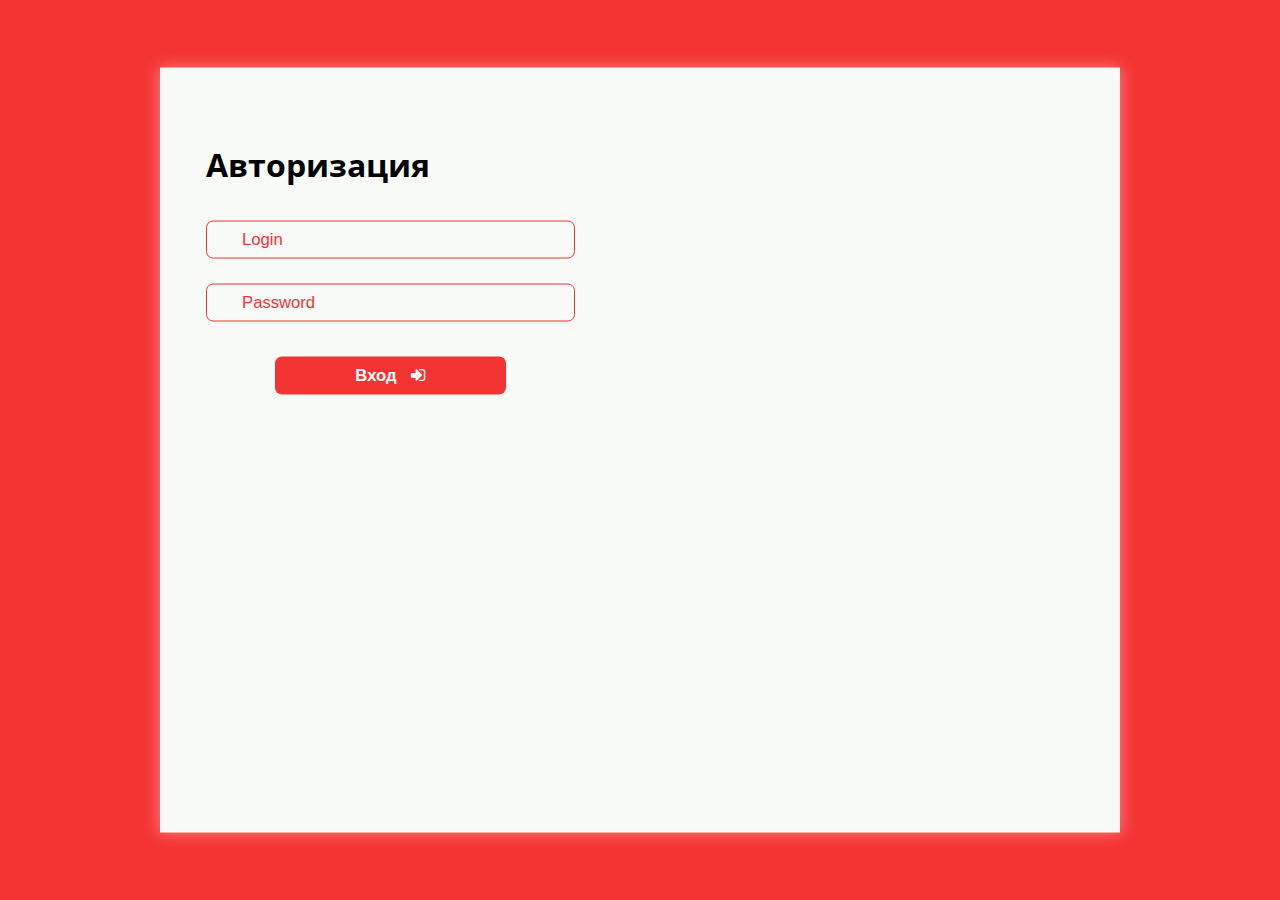
<file: restaurant/admin/index.html>
<meta charset="utf-8"> <!-- UNICODE that contains most of the worlds language to respresnt -->
<!DOCTYPE html>
<html>
<head>
  <meta http-equiv='cache-control' content='no-cache'>
  <meta http-equiv='expires' content='0'>
  <meta http-equiv='pragma' content='no-cache'>
  <link rel="stylesheet" type="text/css" href="../css/authorization.css">
  <script type="text/javascript" src="../js/jquery-3.3.1.min.js"></script>
  <script type="text/javascript" src="js/authorization.js"></script>
  <link rel="stylesheet" href="https://maxcdn.bootstrapcdn.com/font-awesome/4.7.0//css/font-awesome.min.css">
  <link href="https://fonts.googleapis.com/css?family=Lato:300&display=swap" rel="stylesheet">
  <title>Авторизация</title>
</head>
<body>
  <div class="wrap">
    <div class="form"> <!-- Auzoritation form -->
      <div class="tab1 tab_display">
        <div class="left-auth">
          <h1>Авторизация</h1>
          <div class="input-box">
            <input type="text" placeholder="Login" id="auth_login" required=""> <!-- Login input box-->
          </div>
          <div class="input-box">
            <input type="password" placeholder="Password" id="auth_password" minlength="4" required=""> <!-- Password input box -->
          </div>
          <button id="auth_comp">Вход<i class="fa fa-sign-in"></i></button>
        </div>
        <div class="right-auth" style="background-image: url(https://images.unsplash.com/photo-1578474846511-04ba529f0b88?ixlib=rb-1.2.1&ixid=eyJhcHBfaWQiOjEyMDd9&auto=format&fit=crop&w=634&q=80);">
          
        </div>
      </div>
    </div>
  </div>
</body>
</html>
</file>
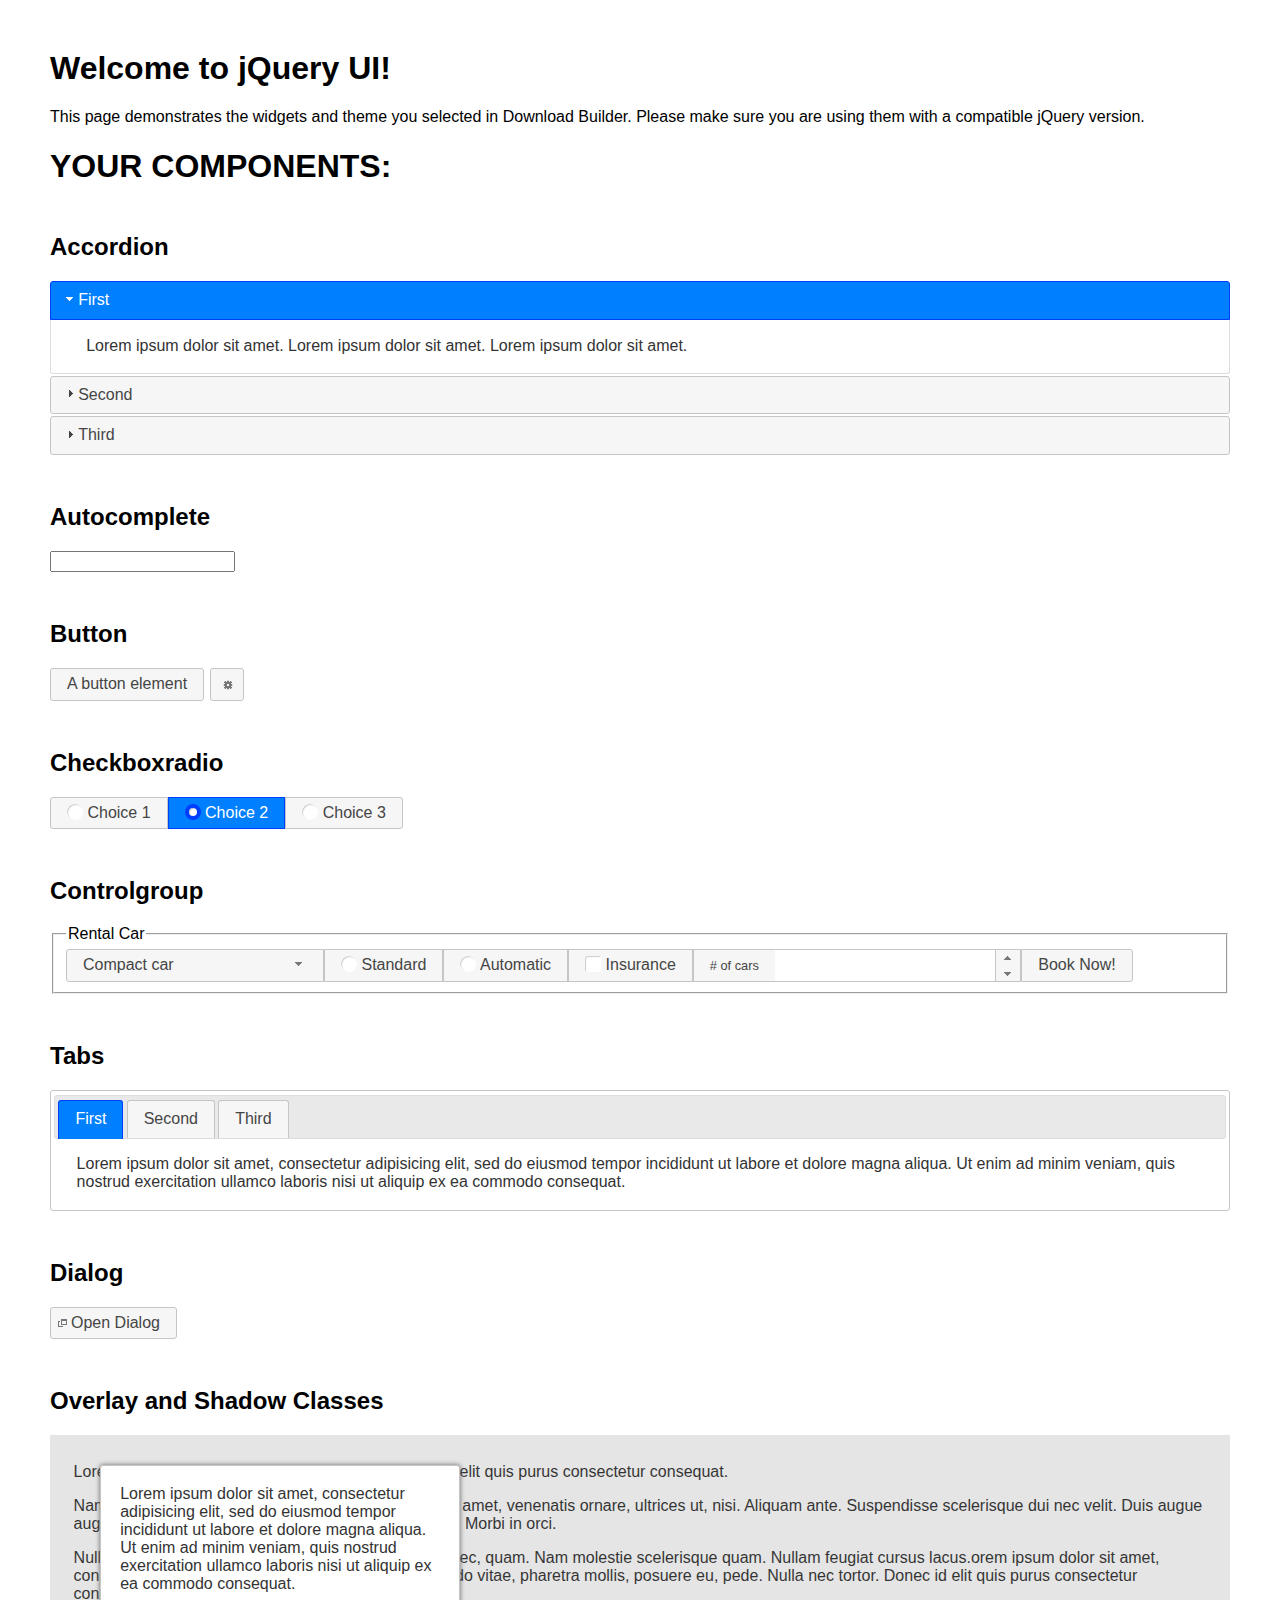
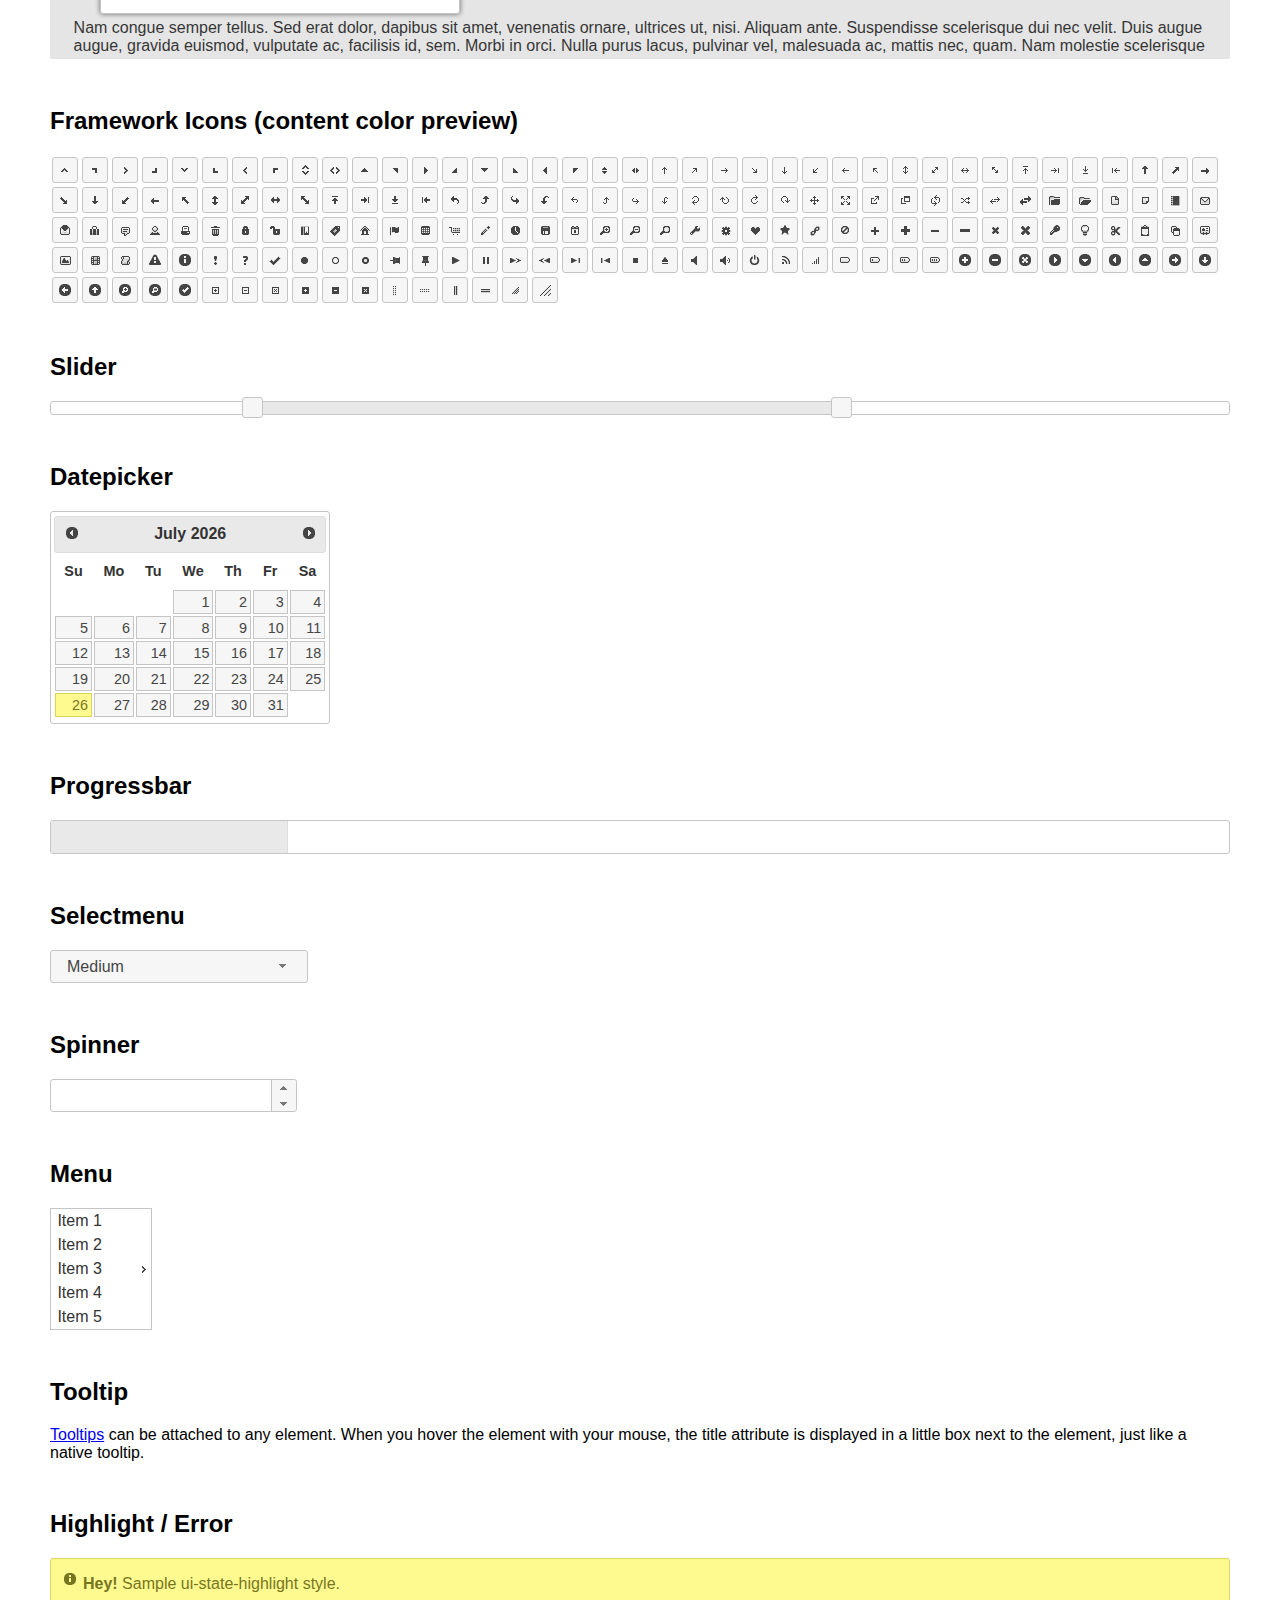
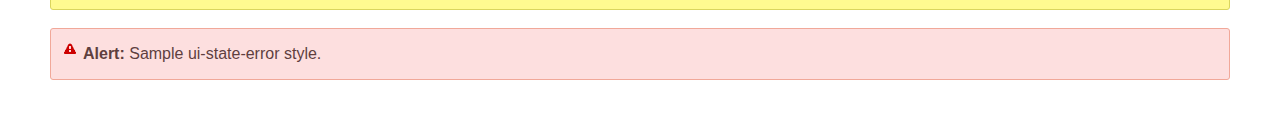
<file: restaurant/js/jquery-ui-1.12.1.custom/index.html>
<!doctype html>
<html lang="us">
<head>
	<meta charset="utf-8">
	<title>jQuery UI Example Page</title>
	<link href="jquery-ui.css" rel="stylesheet">
	<style>
	body{
		font-family: "Trebuchet MS", sans-serif;
		margin: 50px;
	}
	.demoHeaders {
		margin-top: 2em;
	}
	#dialog-link {
		padding: .4em 1em .4em 20px;
		text-decoration: none;
		position: relative;
	}
	#dialog-link span.ui-icon {
		margin: 0 5px 0 0;
		position: absolute;
		left: .2em;
		top: 50%;
		margin-top: -8px;
	}
	#icons {
		margin: 0;
		padding: 0;
	}
	#icons li {
		margin: 2px;
		position: relative;
		padding: 4px 0;
		cursor: pointer;
		float: left;
		list-style: none;
	}
	#icons span.ui-icon {
		float: left;
		margin: 0 4px;
	}
	.fakewindowcontain .ui-widget-overlay {
		position: absolute;
	}
	select {
		width: 200px;
	}
	</style>
</head>
<body>

<h1>Welcome to jQuery UI!</h1>

<div class="ui-widget">
	<p>This page demonstrates the widgets and theme you selected in Download Builder. Please make sure you are using them with a compatible jQuery version.</p>
</div>

<h1>YOUR COMPONENTS:</h1>


<!-- Accordion -->
<h2 class="demoHeaders">Accordion</h2>
<div id="accordion">
	<h3>First</h3>
	<div>Lorem ipsum dolor sit amet. Lorem ipsum dolor sit amet. Lorem ipsum dolor sit amet.</div>
	<h3>Second</h3>
	<div>Phasellus mattis tincidunt nibh.</div>
	<h3>Third</h3>
	<div>Nam dui erat, auctor a, dignissim quis.</div>
</div>



<!-- Autocomplete -->
<h2 class="demoHeaders">Autocomplete</h2>
<div>
	<input id="autocomplete" title="type &quot;a&quot;">
</div>



<!-- Button -->
<h2 class="demoHeaders">Button</h2>
<button id="button">A button element</button>
<button id="button-icon">An icon-only button</button>



<!-- Checkboxradio -->
<h2 class="demoHeaders">Checkboxradio</h2>
<form style="margin-top: 1em;">
	<div id="radioset">
		<input type="radio" id="radio1" name="radio"><label for="radio1">Choice 1</label>
		<input type="radio" id="radio2" name="radio" checked="checked"><label for="radio2">Choice 2</label>
		<input type="radio" id="radio3" name="radio"><label for="radio3">Choice 3</label>
	</div>
</form>



<!-- Controlgroup -->
<h2 class="demoHeaders">Controlgroup</h2>
<fieldset>
	<legend>Rental Car</legend>
	<div id="controlgroup">
		<select id="car-type">
			<option>Compact car</option>
			<option>Midsize car</option>
			<option>Full size car</option>
			<option>SUV</option>
			<option>Luxury</option>
			<option>Truck</option>
			<option>Van</option>
		</select>
		<label for="transmission-standard">Standard</label>
		<input type="radio" name="transmission" id="transmission-standard">
		<label for="transmission-automatic">Automatic</label>
		<input type="radio" name="transmission" id="transmission-automatic">
		<label for="insurance">Insurance</label>
		<input type="checkbox" name="insurance" id="insurance">
		<label for="horizontal-spinner" class="ui-controlgroup-label"># of cars</label>
		<input id="horizontal-spinner" class="ui-spinner-input">
		<button>Book Now!</button>
	</div>
</fieldset>



<!-- Tabs -->
<h2 class="demoHeaders">Tabs</h2>
<div id="tabs">
	<ul>
		<li><a href="#tabs-1">First</a></li>
		<li><a href="#tabs-2">Second</a></li>
		<li><a href="#tabs-3">Third</a></li>
	</ul>
	<div id="tabs-1">Lorem ipsum dolor sit amet, consectetur adipisicing elit, sed do eiusmod tempor incididunt ut labore et dolore magna aliqua. Ut enim ad minim veniam, quis nostrud exercitation ullamco laboris nisi ut aliquip ex ea commodo consequat.</div>
	<div id="tabs-2">Phasellus mattis tincidunt nibh. Cras orci urna, blandit id, pretium vel, aliquet ornare, felis. Maecenas scelerisque sem non nisl. Fusce sed lorem in enim dictum bibendum.</div>
	<div id="tabs-3">Nam dui erat, auctor a, dignissim quis, sollicitudin eu, felis. Pellentesque nisi urna, interdum eget, sagittis et, consequat vestibulum, lacus. Mauris porttitor ullamcorper augue.</div>
</div>



<h2 class="demoHeaders">Dialog</h2>
<p>
	<button id="dialog-link" class="ui-button ui-corner-all ui-widget">
		<span class="ui-icon ui-icon-newwin"></span>Open Dialog
	</button>
</p>

<h2 class="demoHeaders">Overlay and Shadow Classes</h2>
<div style="position: relative; width: 96%; height: 200px; padding:1% 2%; overflow:hidden;" class="fakewindowcontain">
	<p>Lorem ipsum dolor sit amet,  Nulla nec tortor. Donec id elit quis purus consectetur consequat. </p><p>Nam congue semper tellus. Sed erat dolor, dapibus sit amet, venenatis ornare, ultrices ut, nisi. Aliquam ante. Suspendisse scelerisque dui nec velit. Duis augue augue, gravida euismod, vulputate ac, facilisis id, sem. Morbi in orci. </p><p>Nulla purus lacus, pulvinar vel, malesuada ac, mattis nec, quam. Nam molestie scelerisque quam. Nullam feugiat cursus lacus.orem ipsum dolor sit amet, consectetur adipiscing elit. Donec libero risus, commodo vitae, pharetra mollis, posuere eu, pede. Nulla nec tortor. Donec id elit quis purus consectetur consequat. </p><p>Nam congue semper tellus. Sed erat dolor, dapibus sit amet, venenatis ornare, ultrices ut, nisi. Aliquam ante. Suspendisse scelerisque dui nec velit. Duis augue augue, gravida euismod, vulputate ac, facilisis id, sem. Morbi in orci. Nulla purus lacus, pulvinar vel, malesuada ac, mattis nec, quam. Nam molestie scelerisque quam. </p><p>Nullam feugiat cursus lacus.orem ipsum dolor sit amet, consectetur adipiscing elit. Donec libero risus, commodo vitae, pharetra mollis, posuere eu, pede. Nulla nec tortor. Donec id elit quis purus consectetur consequat. Nam congue semper tellus. Sed erat dolor, dapibus sit amet, venenatis ornare, ultrices ut, nisi. Aliquam ante. </p><p>Suspendisse scelerisque dui nec velit. Duis augue augue, gravida euismod, vulputate ac, facilisis id, sem. Morbi in orci. Nulla purus lacus, pulvinar vel, malesuada ac, mattis nec, quam. Nam molestie scelerisque quam. Nullam feugiat cursus lacus.orem ipsum dolor sit amet, consectetur adipiscing elit. Donec libero risus, commodo vitae, pharetra mollis, posuere eu, pede. Nulla nec tortor. Donec id elit quis purus consectetur consequat. Nam congue semper tellus. Sed erat dolor, dapibus sit amet, venenatis ornare, ultrices ut, nisi. </p>

	<!-- ui-dialog -->
	<div class="ui-widget-overlay ui-front"></div>
	<div style="position: absolute; width: 320px; left: 50px; top: 30px; padding: 1.2em" class="ui-widget ui-front ui-widget-content ui-corner-all ui-widget-shadow">
		Lorem ipsum dolor sit amet, consectetur adipisicing elit, sed do eiusmod tempor incididunt ut labore et dolore magna aliqua. Ut enim ad minim veniam, quis nostrud exercitation ullamco laboris nisi ut aliquip ex ea commodo consequat.
	</div>

</div>

<!-- ui-dialog -->
<div id="dialog" title="Dialog Title">
	<p>Lorem ipsum dolor sit amet, consectetur adipisicing elit, sed do eiusmod tempor incididunt ut labore et dolore magna aliqua. Ut enim ad minim veniam, quis nostrud exercitation ullamco laboris nisi ut aliquip ex ea commodo consequat.</p>
</div>



<h2 class="demoHeaders">Framework Icons (content color preview)</h2>
<ul id="icons" class="ui-widget ui-helper-clearfix">
	<li class="ui-state-default ui-corner-all" title=".ui-icon-caret-1-n"><span class="ui-icon ui-icon-caret-1-n"></span></li>
	<li class="ui-state-default ui-corner-all" title=".ui-icon-caret-1-ne"><span class="ui-icon ui-icon-caret-1-ne"></span></li>
	<li class="ui-state-default ui-corner-all" title=".ui-icon-caret-1-e"><span class="ui-icon ui-icon-caret-1-e"></span></li>
	<li class="ui-state-default ui-corner-all" title=".ui-icon-caret-1-se"><span class="ui-icon ui-icon-caret-1-se"></span></li>
	<li class="ui-state-default ui-corner-all" title=".ui-icon-caret-1-s"><span class="ui-icon ui-icon-caret-1-s"></span></li>
	<li class="ui-state-default ui-corner-all" title=".ui-icon-caret-1-sw"><span class="ui-icon ui-icon-caret-1-sw"></span></li>
	<li class="ui-state-default ui-corner-all" title=".ui-icon-caret-1-w"><span class="ui-icon ui-icon-caret-1-w"></span></li>
	<li class="ui-state-default ui-corner-all" title=".ui-icon-caret-1-nw"><span class="ui-icon ui-icon-caret-1-nw"></span></li>
	<li class="ui-state-default ui-corner-all" title=".ui-icon-caret-2-n-s"><span class="ui-icon ui-icon-caret-2-n-s"></span></li>
	<li class="ui-state-default ui-corner-all" title=".ui-icon-caret-2-e-w"><span class="ui-icon ui-icon-caret-2-e-w"></span></li>
	<li class="ui-state-default ui-corner-all" title=".ui-icon-triangle-1-n"><span class="ui-icon ui-icon-triangle-1-n"></span></li>
	<li class="ui-state-default ui-corner-all" title=".ui-icon-triangle-1-ne"><span class="ui-icon ui-icon-triangle-1-ne"></span></li>
	<li class="ui-state-default ui-corner-all" title=".ui-icon-triangle-1-e"><span class="ui-icon ui-icon-triangle-1-e"></span></li>
	<li class="ui-state-default ui-corner-all" title=".ui-icon-triangle-1-se"><span class="ui-icon ui-icon-triangle-1-se"></span></li>
	<li class="ui-state-default ui-corner-all" title=".ui-icon-triangle-1-s"><span class="ui-icon ui-icon-triangle-1-s"></span></li>
	<li class="ui-state-default ui-corner-all" title=".ui-icon-triangle-1-sw"><span class="ui-icon ui-icon-triangle-1-sw"></span></li>
	<li class="ui-state-default ui-corner-all" title=".ui-icon-triangle-1-w"><span class="ui-icon ui-icon-triangle-1-w"></span></li>
	<li class="ui-state-default ui-corner-all" title=".ui-icon-triangle-1-nw"><span class="ui-icon ui-icon-triangle-1-nw"></span></li>
	<li class="ui-state-default ui-corner-all" title=".ui-icon-triangle-2-n-s"><span class="ui-icon ui-icon-triangle-2-n-s"></span></li>
	<li class="ui-state-default ui-corner-all" title=".ui-icon-triangle-2-e-w"><span class="ui-icon ui-icon-triangle-2-e-w"></span></li>
	<li class="ui-state-default ui-corner-all" title=".ui-icon-arrow-1-n"><span class="ui-icon ui-icon-arrow-1-n"></span></li>
	<li class="ui-state-default ui-corner-all" title=".ui-icon-arrow-1-ne"><span class="ui-icon ui-icon-arrow-1-ne"></span></li>
	<li class="ui-state-default ui-corner-all" title=".ui-icon-arrow-1-e"><span class="ui-icon ui-icon-arrow-1-e"></span></li>
	<li class="ui-state-default ui-corner-all" title=".ui-icon-arrow-1-se"><span class="ui-icon ui-icon-arrow-1-se"></span></li>
	<li class="ui-state-default ui-corner-all" title=".ui-icon-arrow-1-s"><span class="ui-icon ui-icon-arrow-1-s"></span></li>
	<li class="ui-state-default ui-corner-all" title=".ui-icon-arrow-1-sw"><span class="ui-icon ui-icon-arrow-1-sw"></span></li>
	<li class="ui-state-default ui-corner-all" title=".ui-icon-arrow-1-w"><span class="ui-icon ui-icon-arrow-1-w"></span></li>
	<li class="ui-state-default ui-corner-all" title=".ui-icon-arrow-1-nw"><span class="ui-icon ui-icon-arrow-1-nw"></span></li>
	<li class="ui-state-default ui-corner-all" title=".ui-icon-arrow-2-n-s"><span class="ui-icon ui-icon-arrow-2-n-s"></span></li>
	<li class="ui-state-default ui-corner-all" title=".ui-icon-arrow-2-ne-sw"><span class="ui-icon ui-icon-arrow-2-ne-sw"></span></li>
	<li class="ui-state-default ui-corner-all" title=".ui-icon-arrow-2-e-w"><span class="ui-icon ui-icon-arrow-2-e-w"></span></li>
	<li class="ui-state-default ui-corner-all" title=".ui-icon-arrow-2-se-nw"><span class="ui-icon ui-icon-arrow-2-se-nw"></span></li>
	<li class="ui-state-default ui-corner-all" title=".ui-icon-arrowstop-1-n"><span class="ui-icon ui-icon-arrowstop-1-n"></span></li>
	<li class="ui-state-default ui-corner-all" title=".ui-icon-arrowstop-1-e"><span class="ui-icon ui-icon-arrowstop-1-e"></span></li>
	<li class="ui-state-default ui-corner-all" title=".ui-icon-arrowstop-1-s"><span class="ui-icon ui-icon-arrowstop-1-s"></span></li>
	<li class="ui-state-default ui-corner-all" title=".ui-icon-arrowstop-1-w"><span class="ui-icon ui-icon-arrowstop-1-w"></span></li>
	<li class="ui-state-default ui-corner-all" title=".ui-icon-arrowthick-1-n"><span class="ui-icon ui-icon-arrowthick-1-n"></span></li>
	<li class="ui-state-default ui-corner-all" title=".ui-icon-arrowthick-1-ne"><span class="ui-icon ui-icon-arrowthick-1-ne"></span></li>
	<li class="ui-state-default ui-corner-all" title=".ui-icon-arrowthick-1-e"><span class="ui-icon ui-icon-arrowthick-1-e"></span></li>
	<li class="ui-state-default ui-corner-all" title=".ui-icon-arrowthick-1-se"><span class="ui-icon ui-icon-arrowthick-1-se"></span></li>
	<li class="ui-state-default ui-corner-all" title=".ui-icon-arrowthick-1-s"><span class="ui-icon ui-icon-arrowthick-1-s"></span></li>
	<li class="ui-state-default ui-corner-all" title=".ui-icon-arrowthick-1-sw"><span class="ui-icon ui-icon-arrowthick-1-sw"></span></li>
	<li class="ui-state-default ui-corner-all" title=".ui-icon-arrowthick-1-w"><span class="ui-icon ui-icon-arrowthick-1-w"></span></li>
	<li class="ui-state-default ui-corner-all" title=".ui-icon-arrowthick-1-nw"><span class="ui-icon ui-icon-arrowthick-1-nw"></span></li>
	<li class="ui-state-default ui-corner-all" title=".ui-icon-arrowthick-2-n-s"><span class="ui-icon ui-icon-arrowthick-2-n-s"></span></li>
	<li class="ui-state-default ui-corner-all" title=".ui-icon-arrowthick-2-ne-sw"><span class="ui-icon ui-icon-arrowthick-2-ne-sw"></span></li>
	<li class="ui-state-default ui-corner-all" title=".ui-icon-arrowthick-2-e-w"><span class="ui-icon ui-icon-arrowthick-2-e-w"></span></li>
	<li class="ui-state-default ui-corner-all" title=".ui-icon-arrowthick-2-se-nw"><span class="ui-icon ui-icon-arrowthick-2-se-nw"></span></li>
	<li class="ui-state-default ui-corner-all" title=".ui-icon-arrowthickstop-1-n"><span class="ui-icon ui-icon-arrowthickstop-1-n"></span></li>
	<li class="ui-state-default ui-corner-all" title=".ui-icon-arrowthickstop-1-e"><span class="ui-icon ui-icon-arrowthickstop-1-e"></span></li>
	<li class="ui-state-default ui-corner-all" title=".ui-icon-arrowthickstop-1-s"><span class="ui-icon ui-icon-arrowthickstop-1-s"></span></li>
	<li class="ui-state-default ui-corner-all" title=".ui-icon-arrowthickstop-1-w"><span class="ui-icon ui-icon-arrowthickstop-1-w"></span></li>
	<li class="ui-state-default ui-corner-all" title=".ui-icon-arrowreturnthick-1-w"><span class="ui-icon ui-icon-arrowreturnthick-1-w"></span></li>
	<li class="ui-state-default ui-corner-all" title=".ui-icon-arrowreturnthick-1-n"><span class="ui-icon ui-icon-arrowreturnthick-1-n"></span></li>
	<li class="ui-state-default ui-corner-all" title=".ui-icon-arrowreturnthick-1-e"><span class="ui-icon ui-icon-arrowreturnthick-1-e"></span></li>
	<li class="ui-state-default ui-corner-all" title=".ui-icon-arrowreturnthick-1-s"><span class="ui-icon ui-icon-arrowreturnthick-1-s"></span></li>
	<li class="ui-state-default ui-corner-all" title=".ui-icon-arrowreturn-1-w"><span class="ui-icon ui-icon-arrowreturn-1-w"></span></li>
	<li class="ui-state-default ui-corner-all" title=".ui-icon-arrowreturn-1-n"><span class="ui-icon ui-icon-arrowreturn-1-n"></span></li>
	<li class="ui-state-default ui-corner-all" title=".ui-icon-arrowreturn-1-e"><span class="ui-icon ui-icon-arrowreturn-1-e"></span></li>
	<li class="ui-state-default ui-corner-all" title=".ui-icon-arrowreturn-1-s"><span class="ui-icon ui-icon-arrowreturn-1-s"></span></li>
	<li class="ui-state-default ui-corner-all" title=".ui-icon-arrowrefresh-1-w"><span class="ui-icon ui-icon-arrowrefresh-1-w"></span></li>
	<li class="ui-state-default ui-corner-all" title=".ui-icon-arrowrefresh-1-n"><span class="ui-icon ui-icon-arrowrefresh-1-n"></span></li>
	<li class="ui-state-default ui-corner-all" title=".ui-icon-arrowrefresh-1-e"><span class="ui-icon ui-icon-arrowrefresh-1-e"></span></li>
	<li class="ui-state-default ui-corner-all" title=".ui-icon-arrowrefresh-1-s"><span class="ui-icon ui-icon-arrowrefresh-1-s"></span></li>
	<li class="ui-state-default ui-corner-all" title=".ui-icon-arrow-4"><span class="ui-icon ui-icon-arrow-4"></span></li>
	<li class="ui-state-default ui-corner-all" title=".ui-icon-arrow-4-diag"><span class="ui-icon ui-icon-arrow-4-diag"></span></li>
	<li class="ui-state-default ui-corner-all" title=".ui-icon-extlink"><span class="ui-icon ui-icon-extlink"></span></li>
	<li class="ui-state-default ui-corner-all" title=".ui-icon-newwin"><span class="ui-icon ui-icon-newwin"></span></li>
	<li class="ui-state-default ui-corner-all" title=".ui-icon-refresh"><span class="ui-icon ui-icon-refresh"></span></li>
	<li class="ui-state-default ui-corner-all" title=".ui-icon-shuffle"><span class="ui-icon ui-icon-shuffle"></span></li>
	<li class="ui-state-default ui-corner-all" title=".ui-icon-transfer-e-w"><span class="ui-icon ui-icon-transfer-e-w"></span></li>
	<li class="ui-state-default ui-corner-all" title=".ui-icon-transferthick-e-w"><span class="ui-icon ui-icon-transferthick-e-w"></span></li>
	<li class="ui-state-default ui-corner-all" title=".ui-icon-folder-collapsed"><span class="ui-icon ui-icon-folder-collapsed"></span></li>
	<li class="ui-state-default ui-corner-all" title=".ui-icon-folder-open"><span class="ui-icon ui-icon-folder-open"></span></li>
	<li class="ui-state-default ui-corner-all" title=".ui-icon-document"><span class="ui-icon ui-icon-document"></span></li>
	<li class="ui-state-default ui-corner-all" title=".ui-icon-document-b"><span class="ui-icon ui-icon-document-b"></span></li>
	<li class="ui-state-default ui-corner-all" title=".ui-icon-note"><span class="ui-icon ui-icon-note"></span></li>
	<li class="ui-state-default ui-corner-all" title=".ui-icon-mail-closed"><span class="ui-icon ui-icon-mail-closed"></span></li>
	<li class="ui-state-default ui-corner-all" title=".ui-icon-mail-open"><span class="ui-icon ui-icon-mail-open"></span></li>
	<li class="ui-state-default ui-corner-all" title=".ui-icon-suitcase"><span class="ui-icon ui-icon-suitcase"></span></li>
	<li class="ui-state-default ui-corner-all" title=".ui-icon-comment"><span class="ui-icon ui-icon-comment"></span></li>
	<li class="ui-state-default ui-corner-all" title=".ui-icon-person"><span class="ui-icon ui-icon-person"></span></li>
	<li class="ui-state-default ui-corner-all" title=".ui-icon-print"><span class="ui-icon ui-icon-print"></span></li>
	<li class="ui-state-default ui-corner-all" title=".ui-icon-trash"><span class="ui-icon ui-icon-trash"></span></li>
	<li class="ui-state-default ui-corner-all" title=".ui-icon-locked"><span class="ui-icon ui-icon-locked"></span></li>
	<li class="ui-state-default ui-corner-all" title=".ui-icon-unlocked"><span class="ui-icon ui-icon-unlocked"></span></li>
	<li class="ui-state-default ui-corner-all" title=".ui-icon-bookmark"><span class="ui-icon ui-icon-bookmark"></span></li>
	<li class="ui-state-default ui-corner-all" title=".ui-icon-tag"><span class="ui-icon ui-icon-tag"></span></li>
	<li class="ui-state-default ui-corner-all" title=".ui-icon-home"><span class="ui-icon ui-icon-home"></span></li>
	<li class="ui-state-default ui-corner-all" title=".ui-icon-flag"><span class="ui-icon ui-icon-flag"></span></li>
	<li class="ui-state-default ui-corner-all" title=".ui-icon-calculator"><span class="ui-icon ui-icon-calculator"></span></li>
	<li class="ui-state-default ui-corner-all" title=".ui-icon-cart"><span class="ui-icon ui-icon-cart"></span></li>
	<li class="ui-state-default ui-corner-all" title=".ui-icon-pencil"><span class="ui-icon ui-icon-pencil"></span></li>
	<li class="ui-state-default ui-corner-all" title=".ui-icon-clock"><span class="ui-icon ui-icon-clock"></span></li>
	<li class="ui-state-default ui-corner-all" title=".ui-icon-disk"><span class="ui-icon ui-icon-disk"></span></li>
	<li class="ui-state-default ui-corner-all" title=".ui-icon-calendar"><span class="ui-icon ui-icon-calendar"></span></li>
	<li class="ui-state-default ui-corner-all" title=".ui-icon-zoomin"><span class="ui-icon ui-icon-zoomin"></span></li>
	<li class="ui-state-default ui-corner-all" title=".ui-icon-zoomout"><span class="ui-icon ui-icon-zoomout"></span></li>
	<li class="ui-state-default ui-corner-all" title=".ui-icon-search"><span class="ui-icon ui-icon-search"></span></li>
	<li class="ui-state-default ui-corner-all" title=".ui-icon-wrench"><span class="ui-icon ui-icon-wrench"></span></li>
	<li class="ui-state-default ui-corner-all" title=".ui-icon-gear"><span class="ui-icon ui-icon-gear"></span></li>
	<li class="ui-state-default ui-corner-all" title=".ui-icon-heart"><span class="ui-icon ui-icon-heart"></span></li>
	<li class="ui-state-default ui-corner-all" title=".ui-icon-star"><span class="ui-icon ui-icon-star"></span></li>
	<li class="ui-state-default ui-corner-all" title=".ui-icon-link"><span class="ui-icon ui-icon-link"></span></li>
	<li class="ui-state-default ui-corner-all" title=".ui-icon-cancel"><span class="ui-icon ui-icon-cancel"></span></li>
	<li class="ui-state-default ui-corner-all" title=".ui-icon-plus"><span class="ui-icon ui-icon-plus"></span></li>
	<li class="ui-state-default ui-corner-all" title=".ui-icon-plusthick"><span class="ui-icon ui-icon-plusthick"></span></li>
	<li class="ui-state-default ui-corner-all" title=".ui-icon-minus"><span class="ui-icon ui-icon-minus"></span></li>
	<li class="ui-state-default ui-corner-all" title=".ui-icon-minusthick"><span class="ui-icon ui-icon-minusthick"></span></li>
	<li class="ui-state-default ui-corner-all" title=".ui-icon-close"><span class="ui-icon ui-icon-close"></span></li>
	<li class="ui-state-default ui-corner-all" title=".ui-icon-closethick"><span class="ui-icon ui-icon-closethick"></span></li>
	<li class="ui-state-default ui-corner-all" title=".ui-icon-key"><span class="ui-icon ui-icon-key"></span></li>
	<li class="ui-state-default ui-corner-all" title=".ui-icon-lightbulb"><span class="ui-icon ui-icon-lightbulb"></span></li>
	<li class="ui-state-default ui-corner-all" title=".ui-icon-scissors"><span class="ui-icon ui-icon-scissors"></span></li>
	<li class="ui-state-default ui-corner-all" title=".ui-icon-clipboard"><span class="ui-icon ui-icon-clipboard"></span></li>
	<li class="ui-state-default ui-corner-all" title=".ui-icon-copy"><span class="ui-icon ui-icon-copy"></span></li>
	<li class="ui-state-default ui-corner-all" title=".ui-icon-contact"><span class="ui-icon ui-icon-contact"></span></li>
	<li class="ui-state-default ui-corner-all" title=".ui-icon-image"><span class="ui-icon ui-icon-image"></span></li>
	<li class="ui-state-default ui-corner-all" title=".ui-icon-video"><span class="ui-icon ui-icon-video"></span></li>
	<li class="ui-state-default ui-corner-all" title=".ui-icon-script"><span class="ui-icon ui-icon-script"></span></li>
	<li class="ui-state-default ui-corner-all" title=".ui-icon-alert"><span class="ui-icon ui-icon-alert"></span></li>
	<li class="ui-state-default ui-corner-all" title=".ui-icon-info"><span class="ui-icon ui-icon-info"></span></li>
	<li class="ui-state-default ui-corner-all" title=".ui-icon-notice"><span class="ui-icon ui-icon-notice"></span></li>
	<li class="ui-state-default ui-corner-all" title=".ui-icon-help"><span class="ui-icon ui-icon-help"></span></li>
	<li class="ui-state-default ui-corner-all" title=".ui-icon-check"><span class="ui-icon ui-icon-check"></span></li>
	<li class="ui-state-default ui-corner-all" title=".ui-icon-bullet"><span class="ui-icon ui-icon-bullet"></span></li>
	<li class="ui-state-default ui-corner-all" title=".ui-icon-radio-off"><span class="ui-icon ui-icon-radio-off"></span></li>
	<li class="ui-state-default ui-corner-all" title=".ui-icon-radio-on"><span class="ui-icon ui-icon-radio-on"></span></li>
	<li class="ui-state-default ui-corner-all" title=".ui-icon-pin-w"><span class="ui-icon ui-icon-pin-w"></span></li>
	<li class="ui-state-default ui-corner-all" title=".ui-icon-pin-s"><span class="ui-icon ui-icon-pin-s"></span></li>
	<li class="ui-state-default ui-corner-all" title=".ui-icon-play"><span class="ui-icon ui-icon-play"></span></li>
	<li class="ui-state-default ui-corner-all" title=".ui-icon-pause"><span class="ui-icon ui-icon-pause"></span></li>
	<li class="ui-state-default ui-corner-all" title=".ui-icon-seek-next"><span class="ui-icon ui-icon-seek-next"></span></li>
	<li class="ui-state-default ui-corner-all" title=".ui-icon-seek-prev"><span class="ui-icon ui-icon-seek-prev"></span></li>
	<li class="ui-state-default ui-corner-all" title=".ui-icon-seek-end"><span class="ui-icon ui-icon-seek-end"></span></li>
	<li class="ui-state-default ui-corner-all" title=".ui-icon-seek-first"><span class="ui-icon ui-icon-seek-first"></span></li>
	<li class="ui-state-default ui-corner-all" title=".ui-icon-stop"><span class="ui-icon ui-icon-stop"></span></li>
	<li class="ui-state-default ui-corner-all" title=".ui-icon-eject"><span class="ui-icon ui-icon-eject"></span></li>
	<li class="ui-state-default ui-corner-all" title=".ui-icon-volume-off"><span class="ui-icon ui-icon-volume-off"></span></li>
	<li class="ui-state-default ui-corner-all" title=".ui-icon-volume-on"><span class="ui-icon ui-icon-volume-on"></span></li>
	<li class="ui-state-default ui-corner-all" title=".ui-icon-power"><span class="ui-icon ui-icon-power"></span></li>
	<li class="ui-state-default ui-corner-all" title=".ui-icon-signal-diag"><span class="ui-icon ui-icon-signal-diag"></span></li>
	<li class="ui-state-default ui-corner-all" title=".ui-icon-signal"><span class="ui-icon ui-icon-signal"></span></li>
	<li class="ui-state-default ui-corner-all" title=".ui-icon-battery-0"><span class="ui-icon ui-icon-battery-0"></span></li>
	<li class="ui-state-default ui-corner-all" title=".ui-icon-battery-1"><span class="ui-icon ui-icon-battery-1"></span></li>
	<li class="ui-state-default ui-corner-all" title=".ui-icon-battery-2"><span class="ui-icon ui-icon-battery-2"></span></li>
	<li class="ui-state-default ui-corner-all" title=".ui-icon-battery-3"><span class="ui-icon ui-icon-battery-3"></span></li>
	<li class="ui-state-default ui-corner-all" title=".ui-icon-circle-plus"><span class="ui-icon ui-icon-circle-plus"></span></li>
	<li class="ui-state-default ui-corner-all" title=".ui-icon-circle-minus"><span class="ui-icon ui-icon-circle-minus"></span></li>
	<li class="ui-state-default ui-corner-all" title=".ui-icon-circle-close"><span class="ui-icon ui-icon-circle-close"></span></li>
	<li class="ui-state-default ui-corner-all" title=".ui-icon-circle-triangle-e"><span class="ui-icon ui-icon-circle-triangle-e"></span></li>
	<li class="ui-state-default ui-corner-all" title=".ui-icon-circle-triangle-s"><span class="ui-icon ui-icon-circle-triangle-s"></span></li>
	<li class="ui-state-default ui-corner-all" title=".ui-icon-circle-triangle-w"><span class="ui-icon ui-icon-circle-triangle-w"></span></li>
	<li class="ui-state-default ui-corner-all" title=".ui-icon-circle-triangle-n"><span class="ui-icon ui-icon-circle-triangle-n"></span></li>
	<li class="ui-state-default ui-corner-all" title=".ui-icon-circle-arrow-e"><span class="ui-icon ui-icon-circle-arrow-e"></span></li>
	<li class="ui-state-default ui-corner-all" title=".ui-icon-circle-arrow-s"><span class="ui-icon ui-icon-circle-arrow-s"></span></li>
	<li class="ui-state-default ui-corner-all" title=".ui-icon-circle-arrow-w"><span class="ui-icon ui-icon-circle-arrow-w"></span></li>
	<li class="ui-state-default ui-corner-all" title=".ui-icon-circle-arrow-n"><span class="ui-icon ui-icon-circle-arrow-n"></span></li>
	<li class="ui-state-default ui-corner-all" title=".ui-icon-circle-zoomin"><span class="ui-icon ui-icon-circle-zoomin"></span></li>
	<li class="ui-state-default ui-corner-all" title=".ui-icon-circle-zoomout"><span class="ui-icon ui-icon-circle-zoomout"></span></li>
	<li class="ui-state-default ui-corner-all" title=".ui-icon-circle-check"><span class="ui-icon ui-icon-circle-check"></span></li>
	<li class="ui-state-default ui-corner-all" title=".ui-icon-circlesmall-plus"><span class="ui-icon ui-icon-circlesmall-plus"></span></li>
	<li class="ui-state-default ui-corner-all" title=".ui-icon-circlesmall-minus"><span class="ui-icon ui-icon-circlesmall-minus"></span></li>
	<li class="ui-state-default ui-corner-all" title=".ui-icon-circlesmall-close"><span class="ui-icon ui-icon-circlesmall-close"></span></li>
	<li class="ui-state-default ui-corner-all" title=".ui-icon-squaresmall-plus"><span class="ui-icon ui-icon-squaresmall-plus"></span></li>
	<li class="ui-state-default ui-corner-all" title=".ui-icon-squaresmall-minus"><span class="ui-icon ui-icon-squaresmall-minus"></span></li>
	<li class="ui-state-default ui-corner-all" title=".ui-icon-squaresmall-close"><span class="ui-icon ui-icon-squaresmall-close"></span></li>
	<li class="ui-state-default ui-corner-all" title=".ui-icon-grip-dotted-vertical"><span class="ui-icon ui-icon-grip-dotted-vertical"></span></li>
	<li class="ui-state-default ui-corner-all" title=".ui-icon-grip-dotted-horizontal"><span class="ui-icon ui-icon-grip-dotted-horizontal"></span></li>
	<li class="ui-state-default ui-corner-all" title=".ui-icon-grip-solid-vertical"><span class="ui-icon ui-icon-grip-solid-vertical"></span></li>
	<li class="ui-state-default ui-corner-all" title=".ui-icon-grip-solid-horizontal"><span class="ui-icon ui-icon-grip-solid-horizontal"></span></li>
	<li class="ui-state-default ui-corner-all" title=".ui-icon-gripsmall-diagonal-se"><span class="ui-icon ui-icon-gripsmall-diagonal-se"></span></li>
	<li class="ui-state-default ui-corner-all" title=".ui-icon-grip-diagonal-se"><span class="ui-icon ui-icon-grip-diagonal-se"></span></li>
</ul>


<!-- Slider -->
<h2 class="demoHeaders">Slider</h2>
<div id="slider"></div>



<!-- Datepicker -->
<h2 class="demoHeaders">Datepicker</h2>
<div id="datepicker"></div>



<!-- Progressbar -->
<h2 class="demoHeaders">Progressbar</h2>
<div id="progressbar"></div>



<!-- Progressbar -->
<h2 class="demoHeaders">Selectmenu</h2>
<select id="selectmenu">
	<option>Slower</option>
	<option>Slow</option>
	<option selected="selected">Medium</option>
	<option>Fast</option>
	<option>Faster</option>
</select>



<!-- Spinner -->
<h2 class="demoHeaders">Spinner</h2>
<input id="spinner">



<!-- Menu -->
<h2 class="demoHeaders">Menu</h2>
<ul style="width:100px;" id="menu">
	<li><div>Item 1</div></li>
	<li><div>Item 2</div></li>
	<li><div>Item 3</div>
		<ul>
			<li><div>Item 3-1</div></li>
			<li><div>Item 3-2</div></li>
			<li><div>Item 3-3</div></li>
			<li><div>Item 3-4</div></li>
			<li><div>Item 3-5</div></li>
		</ul>
	</li>
	<li><div>Item 4</div></li>
	<li><div>Item 5</div></li>
</ul>



<!-- Tooltip -->
<h2 class="demoHeaders">Tooltip</h2>
<p id="tooltip">
	<a href="#" title="That&apos;s what this widget is">Tooltips</a> can be attached to any element. When you hover
the element with your mouse, the title attribute is displayed in a little box next to the element, just like a native tooltip.
</p>


<!-- Highlight / Error -->
<h2 class="demoHeaders">Highlight / Error</h2>
<div class="ui-widget">
	<div class="ui-state-highlight ui-corner-all" style="margin-top: 20px; padding: 0 .7em;">
		<p><span class="ui-icon ui-icon-info" style="float: left; margin-right: .3em;"></span>
		<strong>Hey!</strong> Sample ui-state-highlight style.</p>
	</div>
</div>
<br>
<div class="ui-widget">
	<div class="ui-state-error ui-corner-all" style="padding: 0 .7em;">
		<p><span class="ui-icon ui-icon-alert" style="float: left; margin-right: .3em;"></span>
		<strong>Alert:</strong> Sample ui-state-error style.</p>
	</div>
</div>

<script src="external/jquery/jquery.js"></script>
<script src="jquery-ui.js"></script>
<script>

$( "#accordion" ).accordion();



var availableTags = [
	"ActionScript",
	"AppleScript",
	"Asp",
	"BASIC",
	"C",
	"C++",
	"Clojure",
	"COBOL",
	"ColdFusion",
	"Erlang",
	"Fortran",
	"Groovy",
	"Haskell",
	"Java",
	"JavaScript",
	"Lisp",
	"Perl",
	"PHP",
	"Python",
	"Ruby",
	"Scala",
	"Scheme"
];
$( "#autocomplete" ).autocomplete({
	source: availableTags
});



$( "#button" ).button();
$( "#button-icon" ).button({
	icon: "ui-icon-gear",
	showLabel: false
});



$( "#radioset" ).buttonset();



$( "#controlgroup" ).controlgroup();



$( "#tabs" ).tabs();



$( "#dialog" ).dialog({
	autoOpen: false,
	width: 400,
	buttons: [
		{
			text: "Ok",
			click: function() {
				$( this ).dialog( "close" );
			}
		},
		{
			text: "Cancel",
			click: function() {
				$( this ).dialog( "close" );
			}
		}
	]
});

// Link to open the dialog
$( "#dialog-link" ).click(function( event ) {
	$( "#dialog" ).dialog( "open" );
	event.preventDefault();
});



$( "#datepicker" ).datepicker({
	inline: true
});



$( "#slider" ).slider({
	range: true,
	values: [ 17, 67 ]
});



$( "#progressbar" ).progressbar({
	value: 20
});



$( "#spinner" ).spinner();



$( "#menu" ).menu();



$( "#tooltip" ).tooltip();



$( "#selectmenu" ).selectmenu();


// Hover states on the static widgets
$( "#dialog-link, #icons li" ).hover(
	function() {
		$( this ).addClass( "ui-state-hover" );
	},
	function() {
		$( this ).removeClass( "ui-state-hover" );
	}
);
</script>
</body>
</html>
</file>
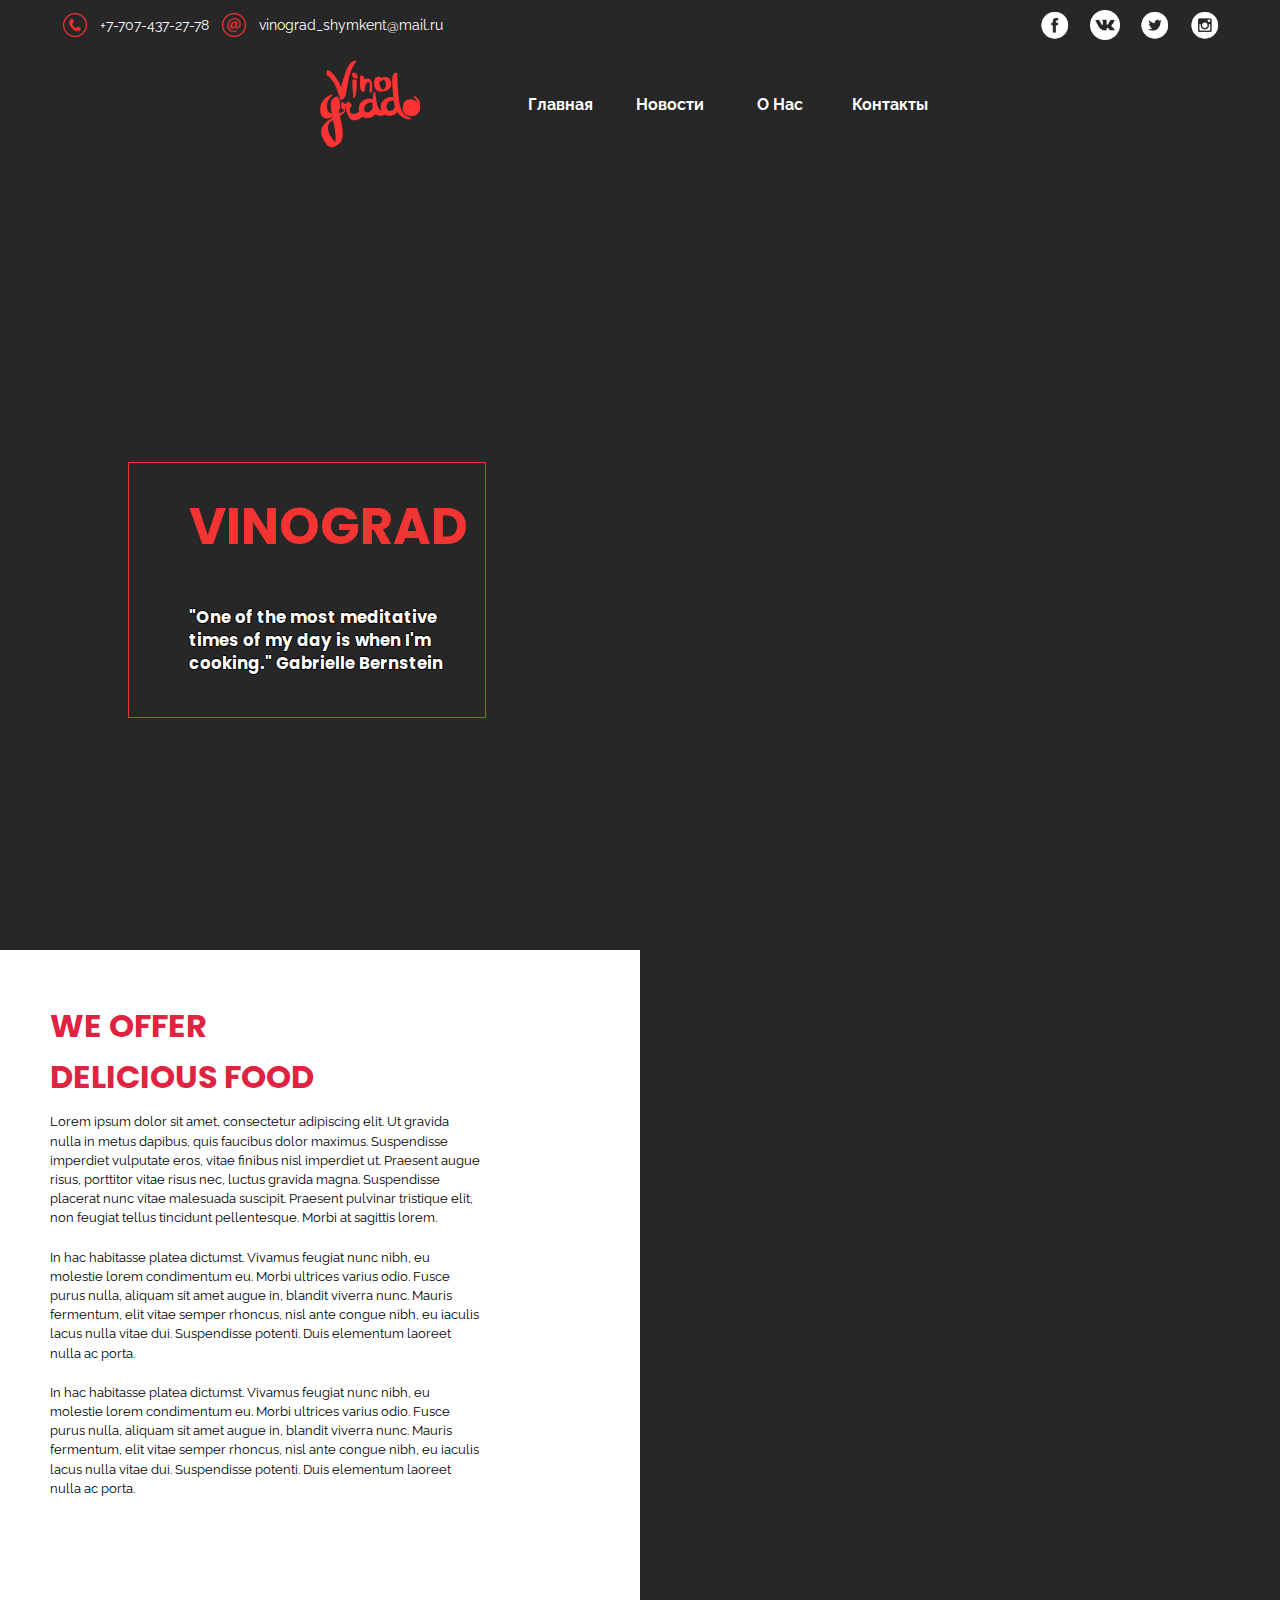
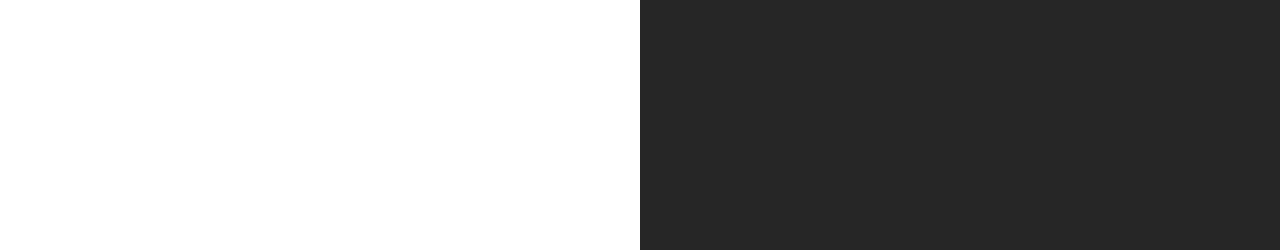
<file: restaurant/about.html>
<!DOCTYPE html>
<html>
<head>
	<meta charset="utf-8"> <!-- UNICODE that contains most of the worlds language to respresnt -->
	<title>Vinograd</title>
	<link rel="stylesheet" type="text/css" href="css/style.css">
	<link rel="shortcut icon" href="images/ico.png">
	<link href="https://fonts.googleapis.com/css?family=Raleway" rel="stylesheet">
	<link href="https://fonts.googleapis.com/css?family=Poppins:300,700&display=swap" rel="stylesheet">
</head>
<body>
	<div class="top_bar"> <!-- block at he top that provides contact information about restaurant -->
		<div class="tel_num">
			<div class="tel"></div>
			+7-707-437-27-78
			<div class="email"></div>
			vinograd_shymkent@mail.ru
		</div>
		<nav class="links">
			<li><a href="https://facebook.com"></a></li>
			<li><a href="https://vk.com"></a></li>
			<li><a href="https://twitter.com"></a></li>
			<li><a href="https://instagram.com"></a></li>
		</nav>
	</div>
	<header> <!-- this block contains logo and naviagtion of the website -->
		<div class="header_center">
			<div class="logo"><a href="index.php"></a></div>
			<nav class="nav">
				<li>
					<a href="index.php">Главная</a>
				</li>
				<li>
					<a href="news.php">Новости</a>
				</li>
				<li>
					<a href="about.html">О Нас</a>
				</li>
				<li>
					<a href="contacts.html">Контакты</a>
				</li>
			</nav>
		</div>
	</header>
		<div class="about"> <!-- This section illustrates information about restaurants service, stuff, chefs, foods and to which cuisine does restaurant relates to.  -->
			<div class="about-first-section-img">
				<div class="img-dark-theme"></div>
				<div class="about-img-text">
					<div class="about-img-text-top">
						<span>VINOGRAD</span><br>
					</div>
					<div class="about-img-text-bottom">
						<span> "One of the most meditative times of my day is when I'm cooking." Gabrielle Bernstein</span>
					</div>
				</div>
			</div>
			<div class="about-second-section">
				<div class="about-right-second">
					<h1 class="about-second-title">WE OFFER</h1>
					<h1 class="about-second-title">DELICIOUS FOOD</h1>
					<div class="about-second-text"> <!-- Description of the restarant  -->
						<p>Lorem ipsum dolor sit amet, consectetur adipiscing elit. Ut gravida nulla in metus dapibus, quis faucibus dolor maximus. Suspendisse imperdiet vulputate eros, vitae finibus nisl imperdiet ut. Praesent augue risus, porttitor vitae risus nec, luctus gravida magna. Suspendisse placerat nunc vitae malesuada suscipit. Praesent pulvinar tristique elit, non feugiat tellus tincidunt pellentesque. Morbi at sagittis lorem.</p>

						<p>In hac habitasse platea dictumst. Vivamus feugiat nunc nibh, eu molestie lorem condimentum eu. Morbi ultrices varius odio. Fusce purus nulla, aliquam sit amet augue in, blandit viverra nunc. Mauris fermentum, elit vitae semper rhoncus, nisl ante congue nibh, eu iaculis lacus nulla vitae dui. Suspendisse potenti. Duis elementum laoreet nulla ac porta.</p>

						<p>In hac habitasse platea dictumst. Vivamus feugiat nunc nibh, eu molestie lorem condimentum eu. Morbi ultrices varius odio. Fusce purus nulla, aliquam sit amet augue in, blandit viverra nunc. Mauris fermentum, elit vitae semper rhoncus, nisl ante congue nibh, eu iaculis lacus nulla vitae dui. Suspendisse potenti. Duis elementum laoreet nulla ac porta.</p>
					</div>	
				</div>
				<div class="about-left-second-img"></div>
			</div>
		</div>
</body>
	<script type="text/javascript" src="js/jquery-3.3.1.min.js"></script>
	<script type="text/javascript" src="js/script.js"></script>
</html>
</file>
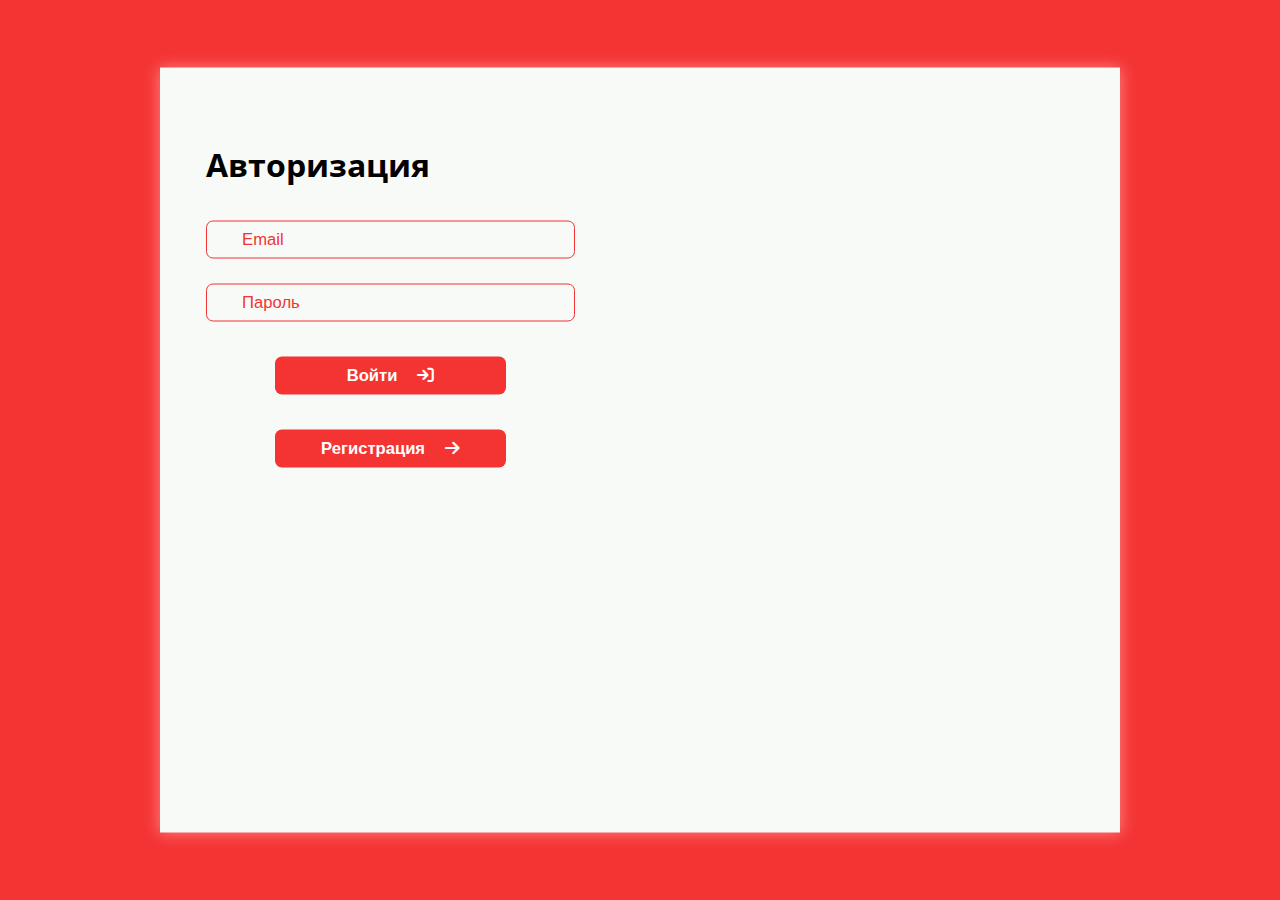
<file: restaurant/authorization.html>
﻿<meta charset="utf-8">
<!DOCTYPE html>
<html>
<head>
	<meta http-equiv='cache-control' content='no-cache'>
	<meta http-equiv='expires' content='0'>
	<meta http-equiv='pragma' content='no-cache'>
	<link rel="stylesheet" type="text/css" href="css/authorization.css">
	<script type="text/javascript" src="js/jquery-3.3.1.min.js"></script>
	<script type="text/javascript" src="js/authorization.js"></script>
	<link rel="stylesheet" href="https://cdnjs.cloudflare.com/ajax/libs/font-awesome/6.0.0/css/all.min.css" integrity="sha512-9usAa10IRO0HhonpyAIVpjrylPvoDwiPUiKdWk5t3PyolY1cOd4DSE0Ga+ri4AuTroPR5aQvXU9xC6qOPnzFeg==" crossorigin="anonymous" referrerpolicy="no-referrer" />
	<title>Авторизация</title>
</head>
<body>
	<div class="wrap">
		<div class="form">
			<div class="tab1 tab_display"> <!-- Authorization form -->
				<div class="left-auth">
					<h1>Авторизация</h1>
					<div class="input-box">
						<input type="email" placeholder="Email" id="auth_email" required="">
					</div>
					<div class="input-box">
						<input type="password" placeholder="Пароль" id="auth_password" minlength="4" required="">
					</div>
					<button id="auth_comp">Войти <i class="fa fa-sign-in"></i></button> <!-- Log In -->
					<button class="toogle">Регистрация <i class="fa fa-arrow-right"></i></button> <!-- Redirect to registration form -->
				</div>
				<div class="right-auth" style="background-image: url(https://images.unsplash.com/photo-1537047902294-62a40c20a6ae?ixlib=rb-1.2.1&ixid=eyJhcHBfaWQiOjEyMDd9&auto=format&fit=crop&w=675&q=80);">

				</div>
			</div>
			<div class="tab2"> <!-- Registration form -->
				<div class="left-reg" style="background-image: url(https://images.unsplash.com/photo-1554679665-f5537f187268?ixlib=rb-1.2.1&ixid=eyJhcHBfaWQiOjEyMDd9&auto=format&fit=crop&w=634&q=80);">

				</div>
				<div class="right-reg">
					<h1>Регистрация</h1>
					<div class="input-box">
						<input type="text" placeholder="Имя" id="reg_firstname" required="">
					</div>
					<div class="input-box">
						<input type="text" placeholder="Фамилия" id="reg_lastname" required="">
					</div>
					<div class="input-box">
						<input type="email" placeholder="Email" id="reg_email" required="">
					</div>
					<div class="input-box">
						<input type="number" placeholder="Тел. номер" id="reg_telephone" minlength="11" maxlength="11" required="">
					</div>
					<div class="input-box">
						<input type="password" placeholder="Пароль" id="reg_password" minlength="4" required="">
					</div>
					<button id="reg_comp">Зарегистрироватся <i class="fa fa-user-plus"></i></button> <!-- Registration -->
					<button class="toogle">Войти <i class="fa fa-arrow-left"></i></button> <!-- Redirect to authorization form -->
				</div>
			</div>
		</div>
	</div>
</body>
</html>
</file>
<file: restaurant/css/authorization.css>
@import url('https://fonts.googleapis.com/css2?family=Open+Sans:wght@300;400;700&display=swap');
body{
	background-color: #f43333;
	font-family: 'Open Sans', sans-serif;
}
input::-webkit-outer-spin-button,
input::-webkit-inner-spin-button {
    -webkit-appearance: none;
}
*{
	margin: 0;
	padding: 0;
}
.wrap{
	position: absolute;
	top: 50%;
	left: 50%;
	transform: translate(-50%,-50%);
}
.form{
	background-color: #fff;
	width: 75vw;
	box-shadow:  0px 0px 15px 1px #ff8080;
	overflow: hidden;
	position: relative;
	height: 85vh;
	background-color: #f7faf7;
}
.form a{
	text-decoration: none;
	transition: 0.5s;
}
.form ul{
	list-style: none;
}
.form input{
	display: block;
	width: 100%;
}
.tab1,
.tab2{
	width: 100%;
	height: inherit;
	transition: .3s ease;
	position: absolute;
	left: -100%;
}
.tab_display{
	left: 0;
}
.left-auth,
.right-auth,
.left-reg,
.right-reg{
	width: 48%;
	height: inherit;
	display: block;
}
.left-auth,
.left-reg{
	float: left;
}
.right-auth,
.right-reg{
	float: right;
}
.left-auth h1{
	width: 80%;
	display: block;
	margin: 75px auto 35px;
}
.right-reg h1{
	width: 80%;
	display: block;
	margin: 75px auto 35px;
}
.left-reg,
.right-auth{
	background-position: center;
	background-size: cover;
	background-repeat: no-repeat;
}
.left-reg{
	padding-right: 7px;
}
.right-auth{
	padding-left: 7px;
}

.input-box{
	width: 100%;
	margin: 25px auto 0;
}
.input-box input{
	width: 80%;
	height: 2.95vw;
	padding-left: 35px;
	font-size: 1.3vw;
	border-radius: 7px;
	background: transparent;
	color: #f43333;
	border: 1.5px solid #f43333;
	margin: auto;
	font-weight: 300;
	outline: none;
	transition: .3s ease;
}
.input-box input:focus{
	color: #fff;
	background: #f43333;
	border: none;
}
.input-box input:focus::-webkit-input-placeholder{
	color: #fff;
}
::-webkit-input-placeholder{
	color: #f43333;
	font-weight: 300;
}
::-moz-placeholder{
	color: #f43333;
	font-weight: 300;
}
:-moz-placholder{
	color: #f43333;
	font-weight: 300;
}
:-ms-input-placeholder{
	color: #f43333;
	font-weight: 300;
}
#auth_comp,
#reg_comp,
.toogle{
	width: 50%;
	height: 3vw;
	font-size: 1.3vw;
	color: #fff;
	border-radius: 7px;
	background-color: #f43333;
	border: none;
	font-weight: bold;
	outline: none;
	transition: .3s ease;
	cursor: pointer;
	display: block;
	margin: 35px auto;
}
#auth_comp:hover,
#reg_comp:hover,
.toogle:hover{
	transform: scale(1.1);
}

#auth_comp i,
#reg_comp i,
.toogle i{
	padding-left: 15px;
}
</file>
<file: restaurant/css/style.css>
*{
	margin: 0;
	padding: 0;
	font-family: 'Raleway', sans-serif;
	box-sizing: border-box;
}
body{
	background-color: #272727;
	overflow-x:hidden;
	outline: none;
}
input{
	border: 0;
	background: none;
}
li{
	list-style: none;
}
a{
	text-decoration: none;
}
::-webkit-scrollbar{
    width:7px;
}
::-webkit-scrollbar-thumb{
    border-width:1px 1px 1px 2px;
    border-color: #777;
    background-color: #aaa;
}
::-webkit-scrollbar-thumb:hover{
    border-width: 1px 1px 1px 2px;
    border-color: #555;
    background-color: #777;
}
::-webkit-scrollbar-track{
    border-width:0;
}
.top_bar{
	width: 100%;
	height: 50px;
	color: white;
	font-size: 14px;
}
.tel_num{
	height: inherit;
	float: left;
	display: flex;
	align-items: center;
	margin-left: 50px;
}
.tel_num div{
	width: 30px;
	height: 30px;
	background-position: center;
	background-size: 80% 80%;
	background-repeat: no-repeat;
	margin: 0 10px;
}
.tel{
	background-image: url('../images/telephone.png');
}
.email{
	background-image: url('../images/email.png');
}
.links{
	height: inherit;
	float: right;
	display: flex;
	align-items: center;
	margin-right: 50px;
}
.links a{
	width: 30px;
	height: 30px;
	display: block;
	background-position: center;
	background-size: cover;
	background-repeat: no-repeat;
	margin: 0 10px;
}
.links li:nth-child(1) a{
	background-image: url('../images/facebook.png');
}
.links li:nth-child(2) a{
	background-image: url('../images/vk.png');
}
.links li:nth-child(3) a{
	background-image: url('../images/twitter.png');
}
.links li:nth-child(4) a{
	background-image: url('../images/instagram.png');
}
header{
	width: 100%;
	height: 48px;
	position: absolute;
	margin-top: 30px;
	z-index: 9999;
}
.header_center{
	width: 80%;
	height: inherit;
	margin: auto;
	display: flex;
	justify-content: center;
	align-items: center;
	font-weight: bold;
}
.logo a{
	display: block;
	width: 100px;
	height: 100px;
	background-size: cover;
	background-position: center;
	background-repeat: no-repeat;
	background-image: url('../images/logo.png');
	margin-right: 80px;
}
.nav{
	height: inherit;
	display: flex;
	justify-content: center;
	align-items: center;
	margin: 0 10px;
}
.authorization_btn,
.log_out{
	padding: 7px 20px;
	border-radius: 5px;
	color: #fff;
	background: #f43333;
	border: 2px solid #f43333;
	transition: .3s;
	margin-left: 2.5em;
	font-weight: bold;
	cursor: pointer;
}
.authorization_btn:hover,
.log_out:hover{
	background: transparent;
	color: #f43333;
}
.user_box{
	margin-left: 2.5em;
	color: #fff;
	font-weight: bold;
	display: flex;
	justify-content: center;
	align-items: center;
}
.user_box i{
	padding-right: 5px;
}
.block{

}
.nav li{
	height: inherit;
	width: 100px;
	margin-right: 10px;
	display: flex;
	justify-content: center;
	align-items: center;
}
.nav a{
	color: white;
	display: block;
}
.order{
	color: white;
	display: flex;
	align-items: center;
	height: inherit;
	margin-left: 55px;
	margin-right: 15px;
}
.order_btn{
	width: 48px;
	height: 48px;
	background-image: url('../images/busket.png');
	background-size: cover;
	background-repeat: no-repeat;
	background-position: center;
	margin-left: 25px;
	cursor: pointer;
}
#order_count{
	width: 18px;
	height: 18px;
	font-size: 13px;
	display: flex;
	justify-content: center;
	align-items: center;
	position: absolute;
	margin-left: 65px;
	margin-top: -10px;
	border-radius: 50%;
	background-color: #f43333;
}
#count{
	font-size: 18px;
	margin-left: 10px;
}
.store_item{
	position: absolute;
	background-color: white;
	top: 120%;
	left: 65%;
	display: none;
	padding: 10px;
	border-radius: 3px;
}
.store_item span{
	margin-top: 25px;
	margin-bottom: 25px;
	display: block;
	text-align: center;
}
.store_item ul{
	display: block;
	width: 100%;
	height: 255px;
	margin: 0 auto 20px;
	overflow-x: hidden;
}
.store_item ul li{
	list-style: none;
	width: 100%;
	min-height: 35px;
	text-align: center;
	line-height: 35px;
	border-bottom: 1px solid rgba(0,0,0,0.5);
}
.store_item ul a{
	display: block;
	width: 300px;
	min-height: 35px;
	color: black;
	text-decoration: none;
	padding: 10px;
	margin: 0 auto;
}
.place{
	width: inherit;
	border-top: 1px solid rgba(0,0,0,0.5);
}
.place li p{
	display: block;
	float: left;
	padding-left: 12px;
}
.place li .order_item_price{
	float: left;
	padding-right: 5px;
}
.place li .order_item_amount{
	font-size: 16px;
	float: right;
	padding-right: 10px;
}
.reduce_amount,
.add_amount{
	width: 30px;
	height: 30px;
	border-radius: 50%;
	color: #f43333;
	border: none;
	background: none;
	outline: none;
	cursor: pointer;
}
.add_amount{
	margin-left: 5px;
	color: green;
}
.view_all_items{
	outline:none;
}
.submit{
	display: block;
	margin: 15px auto;
	width: 300px;
	height: 40px;
	color: white;
	font-family: 'Montserrat', sans-serif;
	font-size: 0.9em;
	background-color: #fe0002;
	outline: none;
	cursor: pointer;
}
.wrap{
	width: 100%;
	height: 90vh;
	overflow: hidden;
}
#slider{
	width: 100%;
	height: 90vh;
	overflow: hidden;
	position: absolute;
	display: flex;
	align-items: center;
	justify-content: center;
}
.opacity_slider{
	width: 100vw;
	height: 90vh;
	background-color: rgb(0,0,0);
	opacity: 0.3;
	position: absolute;
}
#slider img{
	width: 100%;
	height: auto;
	display: none;
}
#slider img:nth-child(1){
	display: block;
}
#slider img.active{
	animation: 7s slider_active;
}
@keyframes slider_active {
  from {
    transform: scale(1);
  }
  to {
    transform: scale(1.1);
  }
}
.btn_slider{
	width: 55px;
	height: 55px;
	border-radius: 50%;
	background-size: cover;
	background-position: center;
	background-repeat: no-repeat;
	position: absolute;
	top: 50%;
}
#slider_left{
	background-image: url(../images/left.png);
}
#slider_left:hover{
	background-color: #f43636;
}
#slider_right{
	background-image: url(../images/right.png);
	right: 0;
}
#slider_right:hover{
	background-color: #f43636;
}
.main{
    width: 100%;
	background-color: #424242;
	border-bottom: 1px solid rgba(255, 255, 255, 0.135);
    border-top: 1px solid rgba(255, 255, 255, 0.135);
    padding-top: 2rem;
    padding-bottom: 2rem;
    margin-right: auto;
    margin-left: auto;
    font-size: 1rem;
    font-weight: 400;
    line-height: 1.5;
    color: #212529;
    display: flex;
    justify-content: space-around;
    flex-direction: row;
}
.card-hot{
	display: flex;
	flex-direction: column;
	min-width: 0;
	max-width: 30%;
	border: 1px solid rgba(0,0,0,.125);
	background-color: #e9ebee;
	word-wrap: break-word;
	border-radius: 2px;
	padding-right: 15px;
    padding-left: 15px;
    padding-bottom: 1rem;
}
.card-hot-header{
	padding: 0.75rem 0;
	color: #343a40;
	font-weight: bold;
}
.list-group-item{
	position: relative;
    display: block;
    background-color: #fff;
}
.media{
	display: flex;
    -webkit-box-align: start;
    -ms-flex-align: start;
    align-items: flex-start;
    padding: 0.75rem 1.25rem;
    border: 1px solid rgba(0,0,0,.125);
    border-top: 0;
    position: relative;
    transition: 0.5s ease;
    cursor: pointer;
}
.media:hover{
	background-color: #F7F7F9;
}
.media:first-child{
	border-top: 1px solid rgba(0,0,0,.125);
}
.media-left{
	width: 100px;
	margin-right: 1rem;
}
.media-left img{
	width: 100px;
}
.media-title{
	font-weight: 400;
	font-size: 1.2rem;
	color: #f43636;
}
.media-info{
	font-weight: 400;
	font-size: 90%;
}
.media-price span{
	font-family: Montserrat;
	font-weight: 400;
	font-size: 90%;
}
.promotional{
	position: absolute;
	width: 32px;
	height: 32px;
	background-image: url(../images/promotional.png);
	background-repeat: no-repeat;
	background-size: cover;
	background-position: center;
	top: 4px;
	left: 8px;
}


.content{
	width: 100%;
	height: 100vh;
	position: absolute;
	margin-top: 50px;
}
.search_opacity{
	background-color: rgb(0,0,0);
	opacity: 0.5;
	position: fixed;
	width: 100%;
	height: 100%;
	z-index: 5;
	display: none;
}
.search{
	width: 100%;
	height: 50px;
	margin-bottom: 50px;
	color: white;
	font-size: 1.3em;
	font-family: 'Montserrat', sans-serif;
	display: none;
	position: absolute;
	z-index: 6;
}
.search_result{
	width: 20vw;
	margin-left: 50%;
	transform: translate(-50%, 0%);
	margin-top: 45px;
	position: absolute;
	z-index: 7;
}
.search_result li{
	width: 20vw;
	height: 35px;
	border-right: 1px solid white;
	border-left: 1px solid white;
	display: flex;
	justify-content: center;
	align-items: center;
}
.search_result li:hover{
	cursor: pointer;
	background-color: #f43333;
}
.search_result li p{
	color: white;
}
.search input{
	background: none;
	border: none;
	width: 20vw;
	height: 70%;
	border: 1px solid white;
	border-radius: 25px;
	outline: none;
	text-align: center;
	font-family: 'Montserrat', sans-serif;
	font-size: 1.1em;
	color: white;
	left: 50%;
	transform: translate(-50%, 0%);
	position: absolute;
}
.menu{
	width: 20vw;
	height: 100vh;
	position: absolute;
	background-color: #171717;
	z-index: 6;
	left: -20vw;
}
.circle{
	width: 60px;
	height: 60px;
	border-radius: 50%;
	background-color: #f43333;
	position: absolute;
	z-index: 1;
	left: 20.5vw;
	top: 1vh;
	display: flex;
	justify-content: center;
	align-items: center;
	font-size: 0.9em;
	margin-top: 20px;
}
.before,
.after{
	position: absolute;
	border: 1px solid #f43333;
	border-radius: 50%;
	animation: pulse 1.8s linear infinite;
	opacity: 0;
	left: -20px;
	right: -20px;
	top: -20px;
	bottom: -20px;
}
.after{
	animation-delay: 0.7s;
}
@keyframes pulse{
	0%{
		transform: scale(0.5);
		opacity: 0;
	}
	50%{
		transform: scale(1);
		opacity: 1;
	}
	100%{
		transform: scale(1.2);
		opacity: 0;
	}
}
.menu li{
	width: 100%;
	height: 35px;
	display: flex;
	justify-content: center;
	align-items: center;
	transition: 0.2s;
}
.menu li:hover{
	background-color: #373737;
	cursor: pointer;
}
.menu li:hover p{
	color: #f43333;
}
.menu p{
	display: block;
	color: white;
	font-family: 'Montserrat', sans-serif;
	font-size: 1.2em;
	transition: 0.2s;
}
.context{
	width: 1024px;
	position: absolute;
	margin-left: calc(50% + 30px);
	transform: translate(-50%, 0);
	background-color: #272727;
}
.card_menu{
		padding: 10px;
		display: inline-block;
	}
	.card_menu h4{
		color: #f43333;
	}
	.image{
		width: 300px;
		height: 220px;
	}
	.text{
		width: 300px;
		background-color: #fff;
	}
	.text_wrap{
		padding: 20px;
	}
	.text p{
		padding-top: 10px;
		padding-bottom: 10px;
		font-size: 0.8vw;
		line-height: 1.2vw;
		height: 3vw;
		overflow: hidden;
	}
	.text p.price{
		text-align: right;
		font-size: 90%;
		font-family: Montserrat;
		font-weight: 400;
	}
	.add_to_cart{
		padding: 10px 14px;
		border: none;
		background-color: #f43333;
		outline: none;
		color: #fff;
		font-size: 16px;
		font-weight: 100;
		cursor: pointer;
		transition: .3s ease;
	}
	.add_to_cart i{
		margin-left: 8px;
		font-weight: 900;
	}
	.add_to_cart:hover{
		border: 1px solid rgba(0,0,0,0.5);
		transform: scale(1.1);
	}
	.order_info{
		width:
	}
/*
	Second page
*/
.wrap_map{
	width: 100%;
	height: 70vh;
	background-color: white;
}
.google_map{
	width: 80%;
	height: 100%;
}
@media only screen and (max-width: 1366px) and (min-width: 1024px){
	.menu p{
		font-size: 1em;
	}
	.context{
    	grid-template: 1fr 1fr 1fr / 1fr 1fr 1fr;
    }
}
@media only screen and (max-width: 1023px) and (min-width: 650px) {
    .nav{
    	display: none;
    }
    .order{
    	width: 200px;
    }
    .header_center{
    	width: 650px;
    }
    .context{
    	grid-template: 1fr 1fr 1fr / 1fr 1fr 1fr;
    }
    .menu p{
		font-size: 0.8em;
	}
}
@media only screen and (max-width: 649px) and (min-width: 0px) {
	.top_bar{
		display: none;
	}
	.wrap{
		display: none;
	}
    .nav{
    	display: none;
    }
    .order{
    	width: 150px;
    	margin-left: 20px;
    }
    .order p{
    	display: none;
    }
    #order_count{
    	margin-left: 110px;
    }
    .header_center{
    	width: 450px;
    }
    .context{
    	grid-template: 1fr / 1fr;
    }
    .logo a{
    	margin-right: 0px;
    }
    .menu p{
		font-size: 0.5em;
	}
}




.cards{
  width: 90%;
  max-width: 960px;
  margin: 60px auto;
  padding: 1rem;
}

.card{
  width: 100%;
  box-shadow: 0 1px 2px 0 rgba(0,0,0,.2);
  border-radius: 0 0 4px 4px;
  float: left;
  margin-bottom: 12px;
  cursor: pointer;
  padding: 10px;
}

.clearfix:after,
.clearfix:before{
  content: '';
  display: table;
  clear: both;
}

.top{
  position: relative;
  background: url(http://bdb.bertsozale.eus/images/grid-loading.gif) #d2d2d2;
  background-position: center center;
  background-repeat: no-repeat;
  max-height: 300px;
  border-radius: 4px 4px 0 0;
  overflow: hidden;
}

.top img{
  top: 0;
  left: 0;
  width: 100%;
  display: block;
  transition: .3s;
}

.bottom{
  padding: 1rem;
  background: #fff;
  border-radius: 0 0 4px 4px;
  transition: .3s;
}
.bottom p{
	transition: .3s;
}

.card-col{
  width: 100%;
  margin: 0 6px;
  display: flex;
  justify-content: center;
  align-items: center;
}

.card h2{
  font-weight: 300;
  margin-bottom: 1rem;
}

.card p{
  color: #888;
  font-weight: 300;
  line-height: 1.4;
}

.card:hover .top img{
	transform: scale(1.1);
}

.card:hover .bottom{
	background: #f43333;
	color: #fff;
}
.card:hover .bottom p{
	color: #fff;
}
.news{
	padding-top: 50px;
}

.news_page{
	padding-top: 40px;
	width: 100%;
	background: #fff;
}
.news_page_center{
	width: 70%;
	margin: auto;
}
.news_img{
	width: 100%;
	height: 450px;
	background-repeat: no-repeat;
	background-position: center;
	background-size: cover;
	margin-bottom: 25px;
}
.news_content{
	width: 100%;
	padding: 15px;
}
.news_content h1{
	padding: 25px 0;
}
.news_content p{
	padding: 8px 15px;
	font-size: 1vw;
	line-height: 1.3vw;
}



.about{
	width: 100%;
}
.about-first-section-img{
	width: 100%;
	height: 100vh;
	position: relative;
	background-image: url(https://images.unsplash.com/photo-1533777857889-4be7c70b33f7?ixlib=rb-1.2.1&ixid=eyJhcHBfaWQiOjEyMDd9&auto=format&fit=crop&w=1050&q=80);
	background-size: cover;
	background-repeat: no-repeat;
	background-position: center;
}
.img-dark-theme{
	width: inherit;
	height: inherit;
	position: absolute;
	z-index: 1;
}
.about-img-text{
	width: 28vw;
	height: 20vw;
	position: absolute;
	z-index: 2;
	top: 60%;
	left: 10%;
	transform: translate(0,-50%);
	color: #fff;
	background:transparent;
	padding: 10px;
	border: 1px solid #f43333;
}
.about-img-text-top{
	padding: 25px 50px;
	overflow: hidden;
}
.about-img-text-top span{
	line-height: 4.5vw;
	font-family: Poppins;
	font-size: 4vw;
	font-weight: 700;
	color: #f43333;
}
.about-img-text-bottom{
	width: 120%;
	padding: 25px 50px;
	overflow: hidden;
}
.about-img-text-bottom span{
	line-height: 1.8vw;
	font-family: Poppins;
	font-size: 1.3vw;
	font-weight: 700;
	position: absolute;
	z-index: 2;
	text-shadow: #000 1px 0 0px, #000 0 1px 0px, #000 -1px 0 0px, #000 0 -1px 0px;
}


.about-second-section{
	width: 100%;
}
.about-second-section h1,
.about-second-section h2{
	font-family: Poppins;
	font-weight: 700;
}
.about-left-second-img{
	float: left;
	width: 50%;
	height: 100vh;
	background-size: cover;
	background-repeat: no-repeat;
	background-position: center;
	background-image: url(https://images.unsplash.com/photo-1507914464562-6ff4ac29692f?ixlib=rb-1.2.1&ixid=eyJhcHBfaWQiOjEyMDd9&auto=format&fit=crop&w=634&q=80);
}
.about-right-second{
	width: 50%;
	height: 100vh;
	padding: 50px;
	float: left;
	background: #fff;
}
.about-second-highlight{
	width: 15vw;
	text-align: center;
	padding: 5px;
	font-size: 0.9vw;
}
.about-second-title{
	font-size: 2.5vw;
	line-height: 4vw;
	color: #e02340;
}
.about-second-text{
	width: 80%;
}
.about-second-text p{
	padding: 10px 0;
	font-size: 1vw;
	line-height: 1.5vw;
}
.about-second-goals{
	width: 100%;
	padding-top: 15px;
}
.about-second-goal{
	padding: 10px;
}
.about-goal-icon{
	color: #e02340;
	margin-right: 30px;
	width: 2vw;
	height: 2vw;
	float: left;
}
.about-goal-icon{
	font-size: 2vw;
}
.about-second-goal-text{
	font-size: 1.1vw;
	height: 2vw;
	line-height: 2vw;
}


.contacts{
	width: 100%;
}
.contacts-first-section-img{
	width: 100%;
	height: 100vh;
	position: relative;
	background-image: url(../images/contact.jpg);
	background-size: cover;
	background-repeat: no-repeat;
	background-position: center;
}
.img-dark-theme{
	width: inherit;
	height: inherit;
	position: absolute;
	z-index: 1;
}
.contact-block{
	width: 25vw;
	position: absolute;
	z-index: 2;
	top: 60%;
	right: 0;
	transform: translate(-50%,-50%);
	color: #fff;
	background-color: rgba(255,255,255,0.5);
	border-radius: 7px;
}
.contact-block-inner{
	padding: 25px;
}

.contact-img-text{
	width: 28vw;
	height: 12vw;
	position: absolute;
	z-index: 2;
	top: 60%;
	transform: translate(0,-50%);
	color: #f43333;
}
.contact-img-text-top{
	height: 13.5vw;
	padding: 25px 50px;
	overflow: hidden;
}
.contact-img-text-top span{
	line-height: 4.5vw;
	font-family: Poppins;
	font-size: 4vw;
	font-weight: 700;
}
</file>
